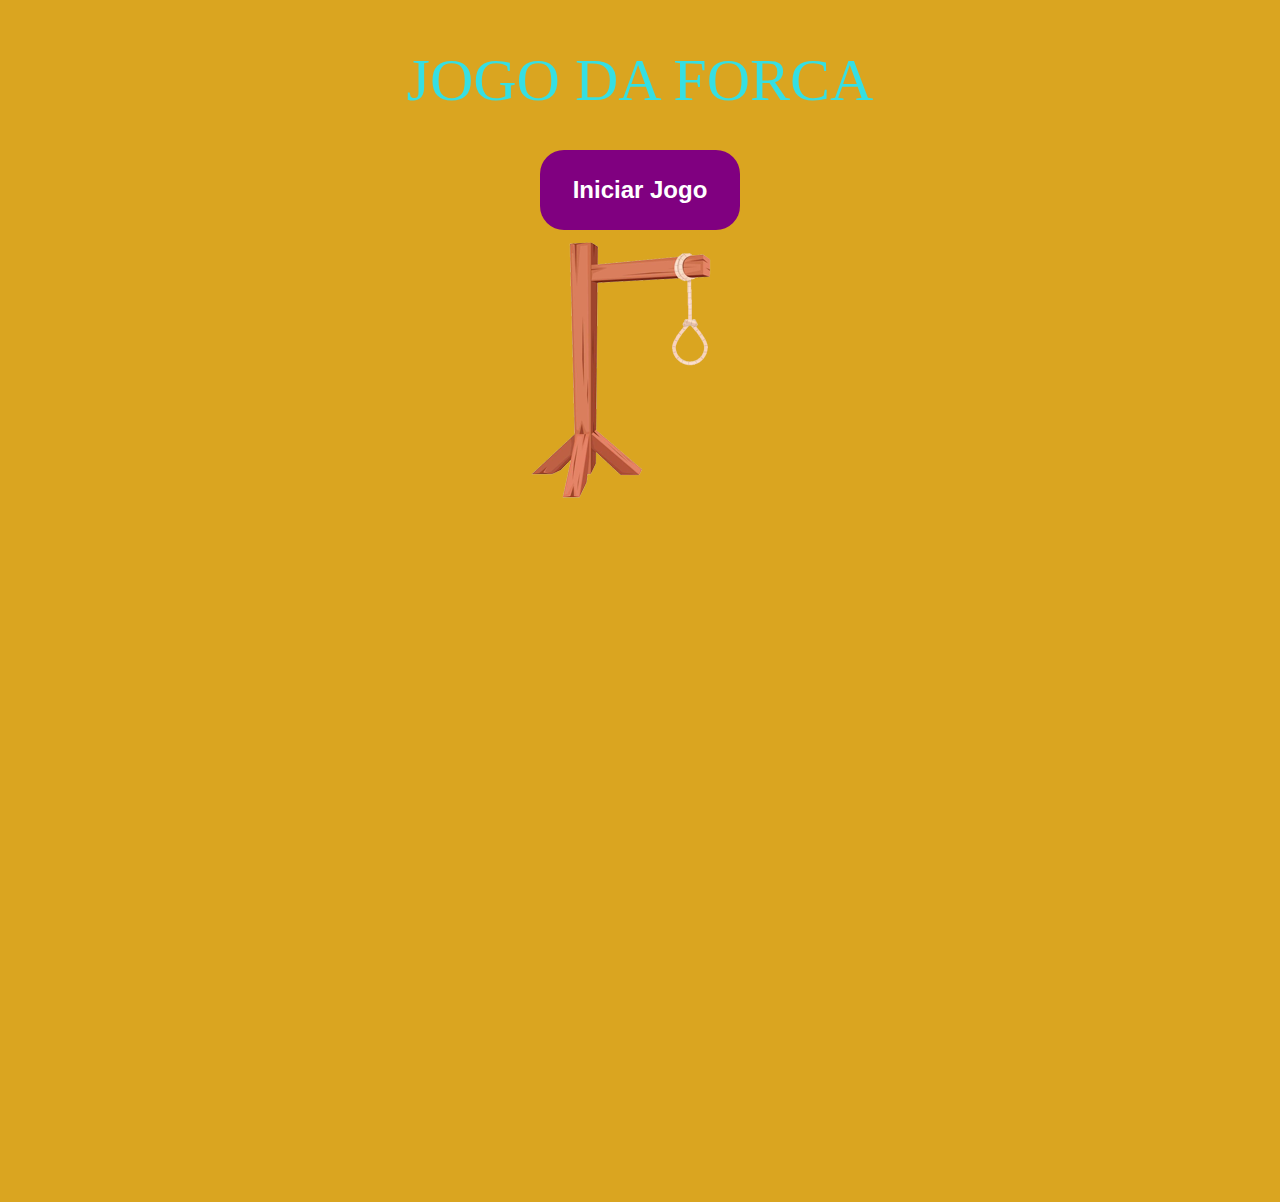
<file: index.html>
<!DOCTYPE html>
<html lang="pt-br" dir="ltr">
<head>
  <meta charset="UTF-8">
  <meta name="viewport" content="width=device-width, initial-scale=1.0">
  <meta http-equiv="X-UA-Compatible" content="ie=edge">
  <link href="https://fonts.googleapis.com/css2?family=Inter:wght@100&display=swap" rel="stylesheet">
  <link rel="stylesheet" href="estilo/style.css">
  <link rel="stylesheet" href="estilo/reset.css">
  <title>Jogo da Forca</title>
</head>
<body>
  <section class="logo">
    <h1 class="nome">JOGO DA FORCA</h1>
    <div class="inicio">
      <a href="forca.html">
        <input type="submit" value="Iniciar Jogo" id="botao-inicio">
      </a>
    </div>
    <img src="../img/forca.png" alt="">
  </section>
  <script src="js/script.js"></script>
  <script src="js/jquery.js"></script>
</body>
</html>
</file>
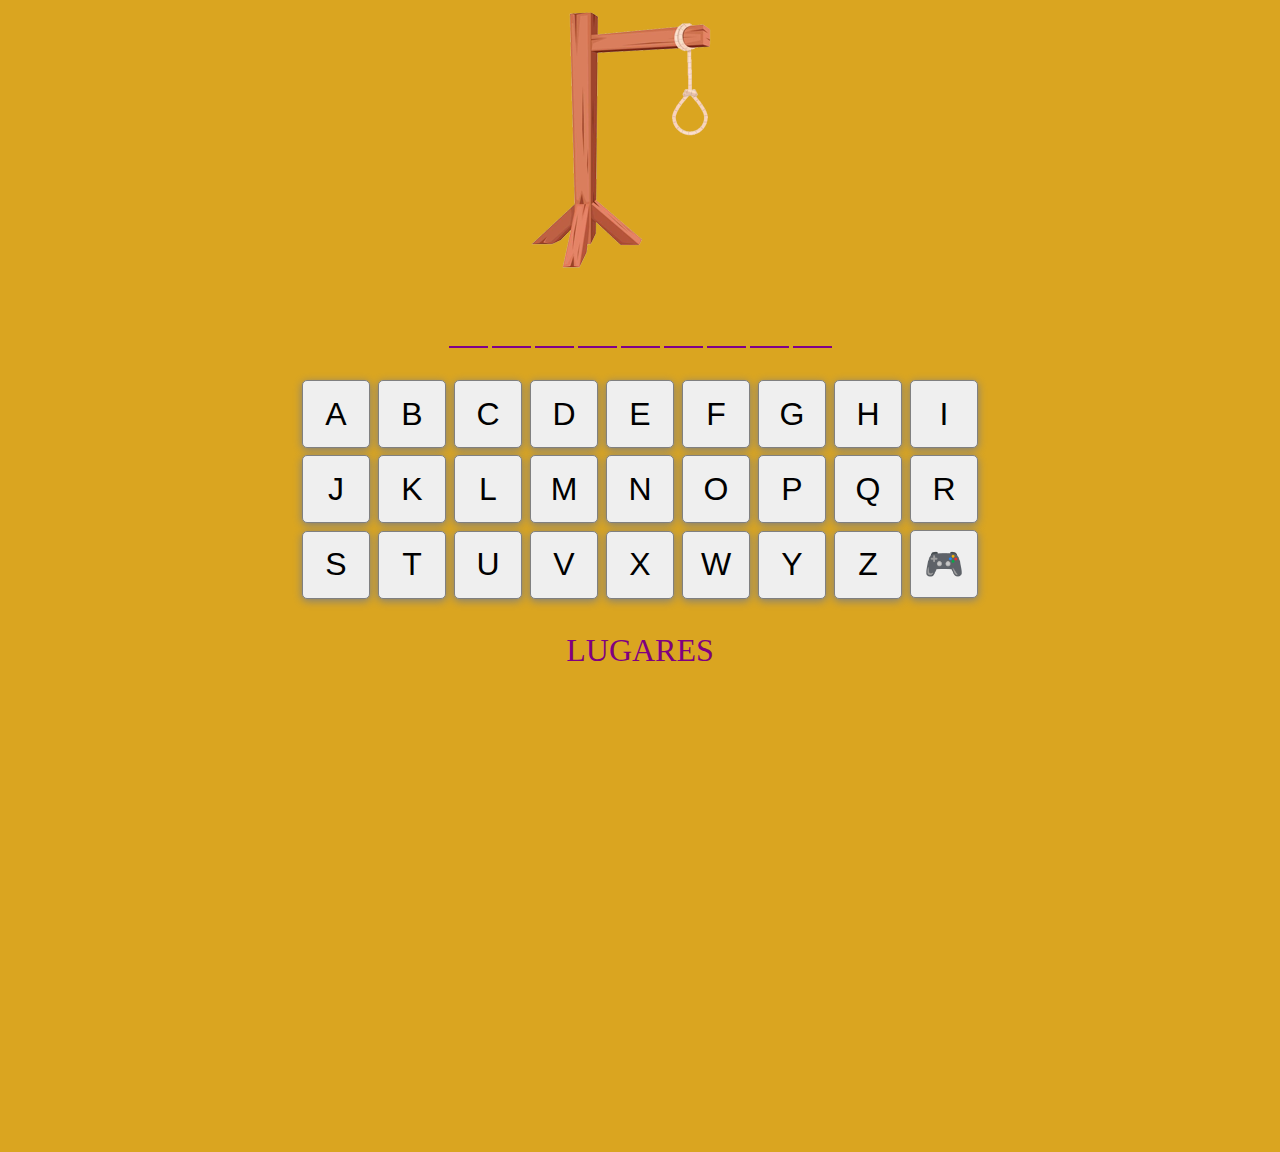
<file: forca.html>
<!DOCTYPE html>
<html lang="pt-br" dir="ltr">
<head>
  <meta charset="UTF-8">
  <meta name="viewport" content="width=device-width, initial-scale=1.0">
  <meta http-equiv="X-UA-Compatible" content="ie=edge">
  <link href="https://fonts.googleapis.com/css2?family=Inter:wght@100&display=swap" rel="stylesheet">
  <link rel="stylesheet" href="estilo/style.css">
  <link rel="stylesheet" href="estilo/reset.css">
  <title>Jogo da Forca</title>
</head>
<body>
  <div class="contaneir">
    <div id="imagem"></div>
    <div id="palavra-secreta">
      <div class="letras">
      </div>
    </div>
    <div id="teclado">
      <div class="teclas">
        <button id="tecla-A" onclick="verificaLetraEscolhida('A')">A</button>
        <button id="tecla-B" onclick="verificaLetraEscolhida('B')">B</button>
        <button id="tecla-C" onclick="verificaLetraEscolhida('C')">C</button>
        <button id="tecla-D" onclick="verificaLetraEscolhida('D')">D</button>
        <button id="tecla-E" onclick="verificaLetraEscolhida('E')">E</button>
        <button id="tecla-F" onclick="verificaLetraEscolhida('F')">F</button>
        <button id="tecla-G" onclick="verificaLetraEscolhida('G')">G</button>
        <button id="tecla-H" onclick="verificaLetraEscolhida('H')">H</button>
        <button id="tecla-I" onclick="verificaLetraEscolhida('I')">I</button>
      </div>
      <div class="teclas">
        <button id="tecla-J" onclick="verificaLetraEscolhida('J')">J</button>
        <button id="tecla-K" onclick="verificaLetraEscolhida('K')">K</button>
        <button id="tecla-L" onclick="verificaLetraEscolhida('L')">L</button>
        <button id="tecla-M" onclick="verificaLetraEscolhida('M')">M</button>
        <button id="tecla-N" onclick="verificaLetraEscolhida('N')">N</button>
        <button id="tecla-O" onclick="verificaLetraEscolhida('O')">O</button>
        <button id="tecla-P" onclick="verificaLetraEscolhida('P')">P</button>
        <button id="tecla-Q" onclick="verificaLetraEscolhida('Q')">Q</button>
        <button id="tecla-R" onclick="verificaLetraEscolhida('R')">R</button>
      </div>
      <div class="teclas">
        <button id="tecla-S" onclick="verificaLetraEscolhida('S')">S</button>
        <button id="tecla-T" onclick="verificaLetraEscolhida('T')">T</button>
        <button id="tecla-U" onclick="verificaLetraEscolhida('U')">U</button>
        <button id="tecla-V" onclick="verificaLetraEscolhida('V')">V</button>
        <button id="tecla-X" onclick="verificaLetraEscolhida('X')">X</button>
        <button id="tecla-W" onclick="verificaLetraEscolhida('W')">W</button>
        <button id="tecla-Y" onclick="verificaLetraEscolhida('Y')">Y</button>
        <button id="tecla-Z" onclick="verificaLetraEscolhida('Z')">Z</button>
        <button id="btnReiniciar">🎮</button>
      </div>
    </div>
    <div id="categoria">
    </div>
  </div>
  <script src="js/forca.js"></script>
</body>
</html>
</file>
<file: estilo/style.css>
body {
  width: 100vw;
  height: 90vw;
  margin-top: 10px;
  background: goldenrod;
  font-family: 'Inter', sans-serif;
}

.logo{
  display: flex;
  justify-content: center;
  align-items: center;
  flex-wrap: wrap;
  flex-direction: column;
  font-size: 30px;
  margin-top: 50px;
  color: #FFFFFF;
}
.nome{
  color: #35dfe3;
  background-image: -webkit-linear-gradient(50deg, #35dfe3, #35dfe3);
  -webkit-background-clip: text;
  -webkit-text-fill-color: transparent;
  -webkit-animation: hue 5s infinite linear;
}
@-webkit-keyframes hue {
  from {
    -webkit-filter: hue-rotate(0deg);
  }
  to {
    -webkit-filter: hue-rotate(-360deg);
  }
}
.inicio{
  display: flex;
  justify-content: center;
  align-items: center;
}
a{
  text-decoration: none;
}
#botao-inicio{
  display: flex;
  flex-direction: row;
  align-items: flex-start;
  padding: 24px;
  width: 200px;
  height: 80px;
  background: purple;
  border-radius: 24px;
  margin-top: 40px;
  font-style: normal;
  font-weight: 600;
  font-size: 24px;
  line-height: 22px;
  display: flex;
  justify-content: center;
  color: #FFFFFF;
  border: none;
  transition: 1s all;
}
#botao-inicio:hover{
  transform: scale(1.2);
}
.contaneir {
  display: flex;
  justify-content: center;
  align-items: center;
  flex-wrap: wrap;
  flex-direction: column;
}

#imagem {
  background-image: url(../img/forca.png);
  width: 234px;
  height: 272px;
  background-repeat: no-repeat;
}

#palavra-secreta {
  display: flex;
  flex-direction: row;
  justify-content: center;
  align-items: center;
  font-size: 1em;
  margin-top: 30px;
}

.letras {
  width: 16px;
  text-align: center;
  border-bottom: 2px solid #80008b;
  color; white;
  padding: 2px;
  margin-left: 2px;
  margin-right: 2px;
}

#teclado {
  margin-top: 30px;
}

.teclas button{
  width: 24px;
  height: 24px;
  margin: 2px;
  margin-bottom: 5px;
  cursor: pointer;
  box-shadow: 0px 2px 8px gray;
  border-radius: 5px;
  border: 1px solid gray;
  color: black;
}
.teclas button:disabled{
  cursor: not-allowed;
}
.teclas button:hover{
  transform: scale(1.3);
}

#categoria {
  margin-top: 30px;
  color: purple;
  font-size: 1.2em;
  text-transform: uppercase;
}

@media (min-width: 321px) {
  .teclas button{
    width: 25px;
    height: 25px;
  }
  #categoria{
    font-size: 1.3em;
  }
}
@media (min-width: 376px) {
  .logo{
    font-size: 46px;
  }
  .teclas button{
    width: 30px;
    height: 30px;
  }
  #palavra-secreta{
    font-size: 1.3em;
  }
  .letras{
    width: 18px;
  }
  #categoria{
    font-size: 1.5em;
  }
}
@media (min-width: 426px) {
  .teclas button{
    width: 36px;
    height: 36px;
  }
  #palavra-secreta{
    font-size: 1.5em;
  }
  .letras{
    width: 20px;
  }
  #categoria{
    font-size: 1.6em;
  }
}
@media (min-width: 769px) {
  .logo{
    font-size: 60px;
  }
  .teclas button{
    width: 68px;
    height: 68px;
    font-size: 2em;
  }
  #palavra-secreta{
    font-size: 2.5em;
  }
  .letras{
    width: 35px;
  }
  #categoria{
    font-size: 2em;
  }
}
</file>
